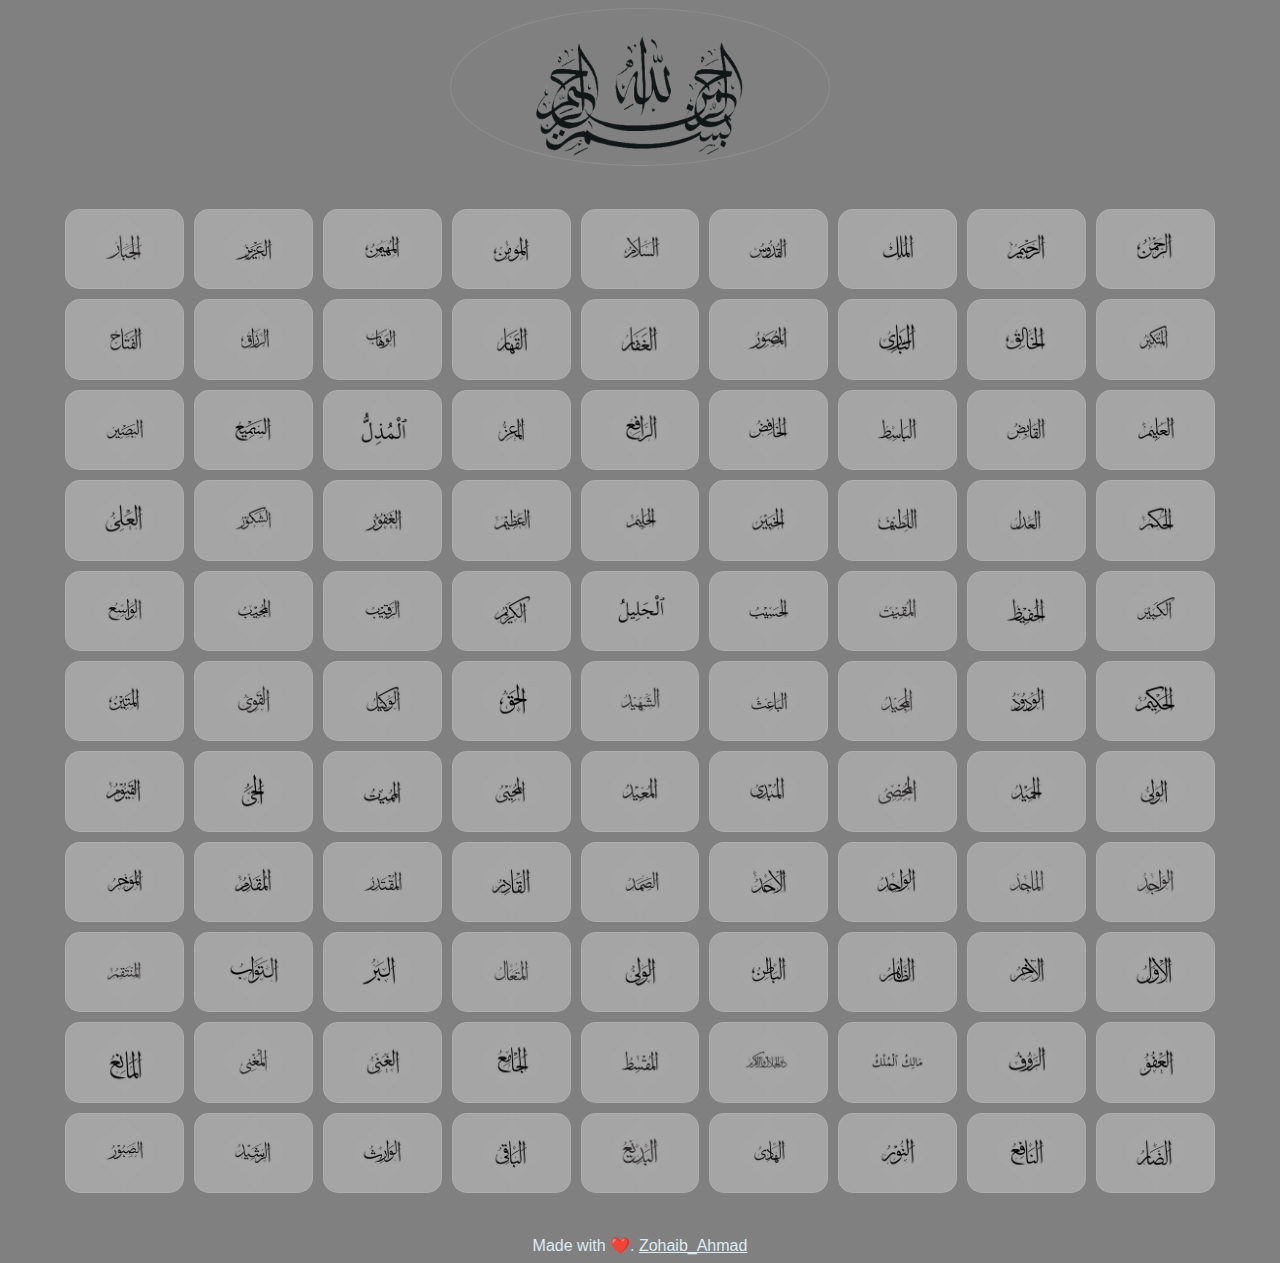
<file: Al-Asma-ul-Husna/index.html>
<!DOCTYPE html>
<html lang="en" dir="ltr">

<head>
  
<!-- Google tag (gtag.js) -->
<script async src="https://www.googletagmanager.com/gtag/js?id=G-XX55NEWT0P"></script>
<script>
  window.dataLayer = window.dataLayer || [];
  function gtag(){dataLayer.push(arguments);}
  gtag('js', new Date());

  gtag('config', 'G-XX55NEWT0P');
</script>

  <meta charset="utf-8">
  <title>Asma-Ul-Husna</title>
  <link rel="stylesheet" href="styles.css">
  <link href="https://fonts.googleapis.com/css?family=Arvo" rel="stylesheet">
</head>
 
<body> 
  <!-- code generated with javascript will be here -->
  <script src="index.js"></script>
  <footer>
    Made with ❤️. <a class ="profile" href="Profile/profile.html">Zohaib_Ahmad</a>
  </footer>
</body>

</html>
</file>
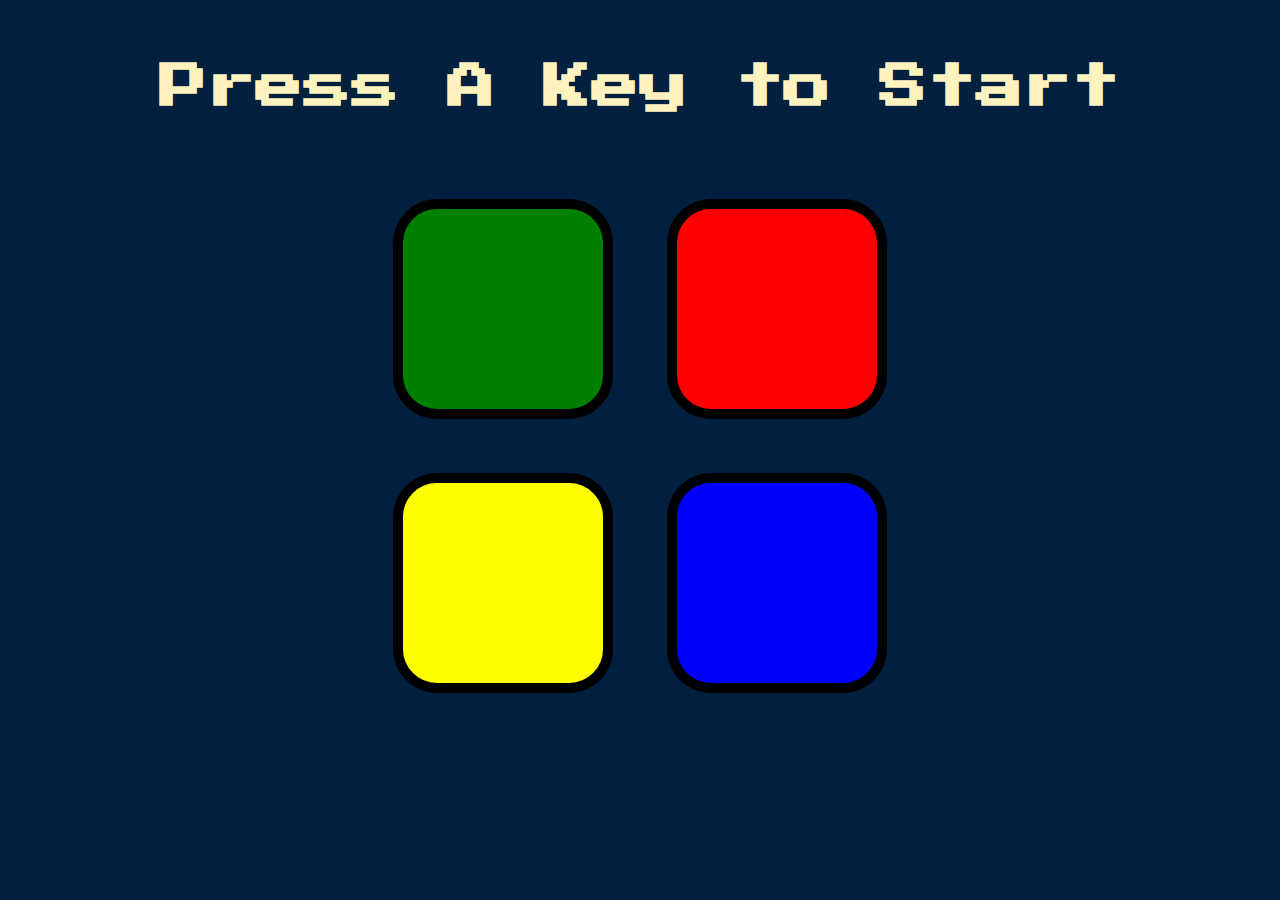
<file: Game/index.html>
<!DOCTYPE html>
<html lang="en" dir="ltr">

<head>
  <meta charset="utf-8">
  <title>Simon</title>
  <link rel="stylesheet" href="styles.css">
  <link href="https://fonts.googleapis.com/css?family=Press+Start+2P" rel="stylesheet">
</head>

<body>
  <h1 id="level-title">Press A Key to Start</h1>
  <div class="container">
    <div lass="row">

      <div type="button" id="green" class="btn green">

      </div>

      <div type="button" id="red" class="btn red">

      </div>
    </div>

    <div class="row">

      <div type="button" id="yellow" class="btn yellow">

      </div>
      <div type="button" id="blue" class="btn blue">

      </div>

    </div>
 
  </div>

  <script src="https://ajax.googleapis.com/ajax/libs/jquery/3.6.3/jquery.min.js"></script>
  <script src="game.js" charset="utf-8"></script>

</body>

</html>
</file>
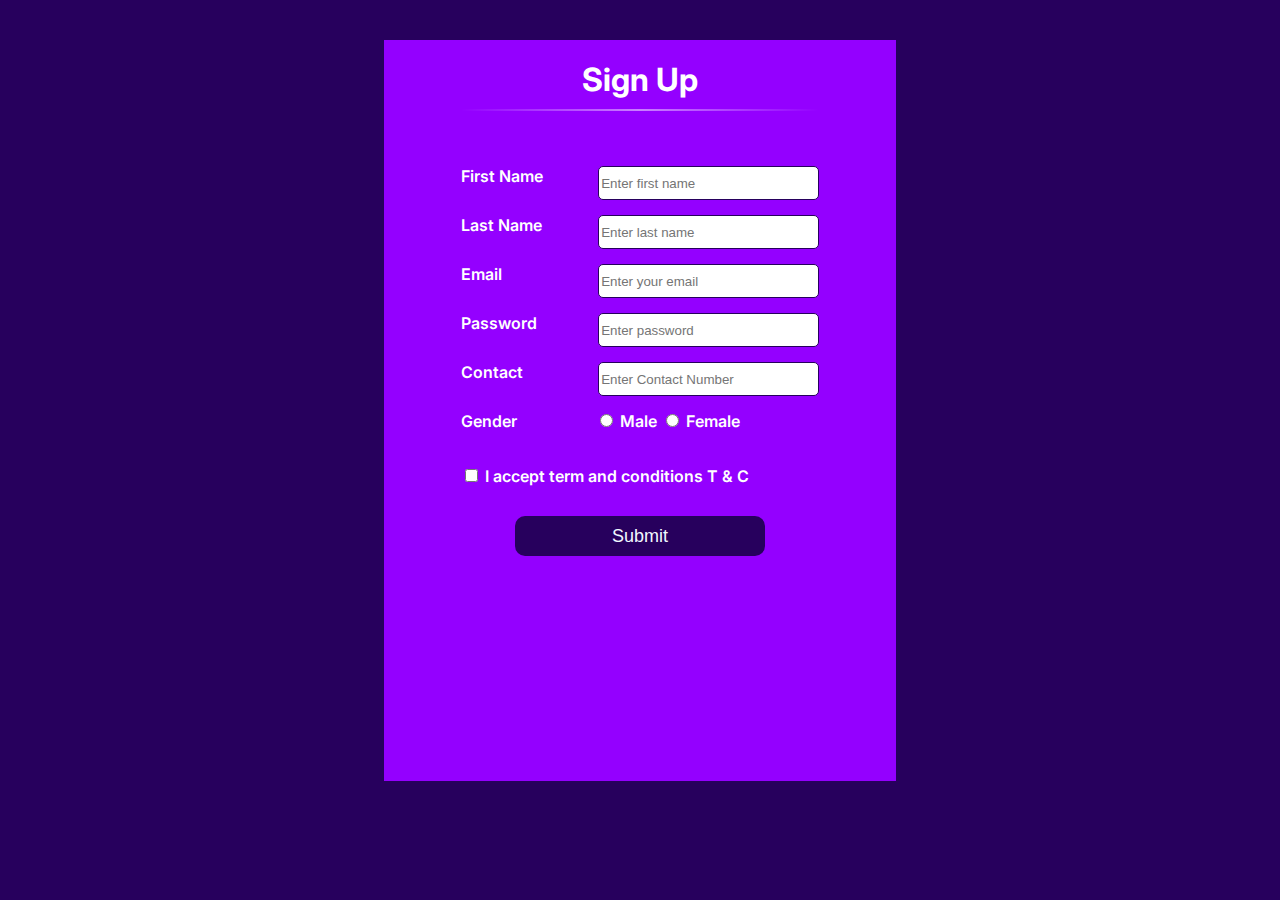
<file: Simple HTML Form/index.html>
<!DOCTYPE html>
<html lang="en">
  <head>
    <title>Sign Up</title>
    <meta charset="UTF-8" />
    <meta name="viewport" content="width=device-width, initial-scale=1.0" />
    <link rel="stylesheet" href="CSS/styles.css" />
    <!-- Google fonts -->
    <link rel="preconnect" href="https://fonts.googleapis.com" />
    <link rel="preconnect" href="https://fonts.gstatic.com" crossorigin />
    <link
      href="https://fonts.googleapis.com/css2?family=Inter:wght@400;600;700;800&display=swap"
      rel="stylesheet"
    />
  </head>

  <body>
    <div class="container-main">
      <h1>Sign Up</h1>
      <hr />

      <div class="container-main">
        <!-- Form -->
        <form class="form" action="#" method="get">
          <div class="container">
            <div class="item">
              <label for="fname">First Name</label>
              <input
                class="textbox"
                type="text"
                id="fname"
                placeholder="Enter first name"
                autofocu
                name="fname"
              />
            </div>
            <div class="item">
              <label for="lname">Last Name</label>
              <input
                class="textbox"
                type="text"
                id="lname"
                placeholder="Enter last name"
                name="lname"
              />
            </div>
            <div class="item">
              <label for="email">Email</label>
              <input
                class="textbox"
                id="email"
                type="email"
                placeholder="Enter your email"
                name="email"
              />
            </div>
            <div class="item">
              <label for="password">Password</label>
              <input
                class="textbox"
                id="password"
                type="password"
                placeholder="Enter password"
                name="password"
              />
            </div>
            <div class="item">
              <label for="telNo">Contact</label>
              <input
                class="textbox"
                id="telNo"
                name="contact"
                placeholder="Enter Contact Number"
                type="tel"
                list="defaultTels"
              />
            </div>
            <div class="item">
              <label for="gender">Gender</label>
              <div id="gender" style="padding-right: 22%">
                <input type="radio" id="male" name="gender" value="male" />
                <label for="male">Male</label>
                <input type="radio" id="female" name="gender" value="female" />
                <label for="female">Female</label>
              </div>
            </div>
            <div class="item">
              <div style="margin-top: 20px">
                <input type="checkbox" id="T&C" name="T&C" />
                <label for="T&C">I accept term and conditions T & C</label>
              </div>
            </div>
            <input class="btn-submit" type="submit" />
          </div>
        </form>
        <!-- Form -->
      </div>
    </div>
    <script src="JS/script.js"></script>
  </body>
</html>
</file>
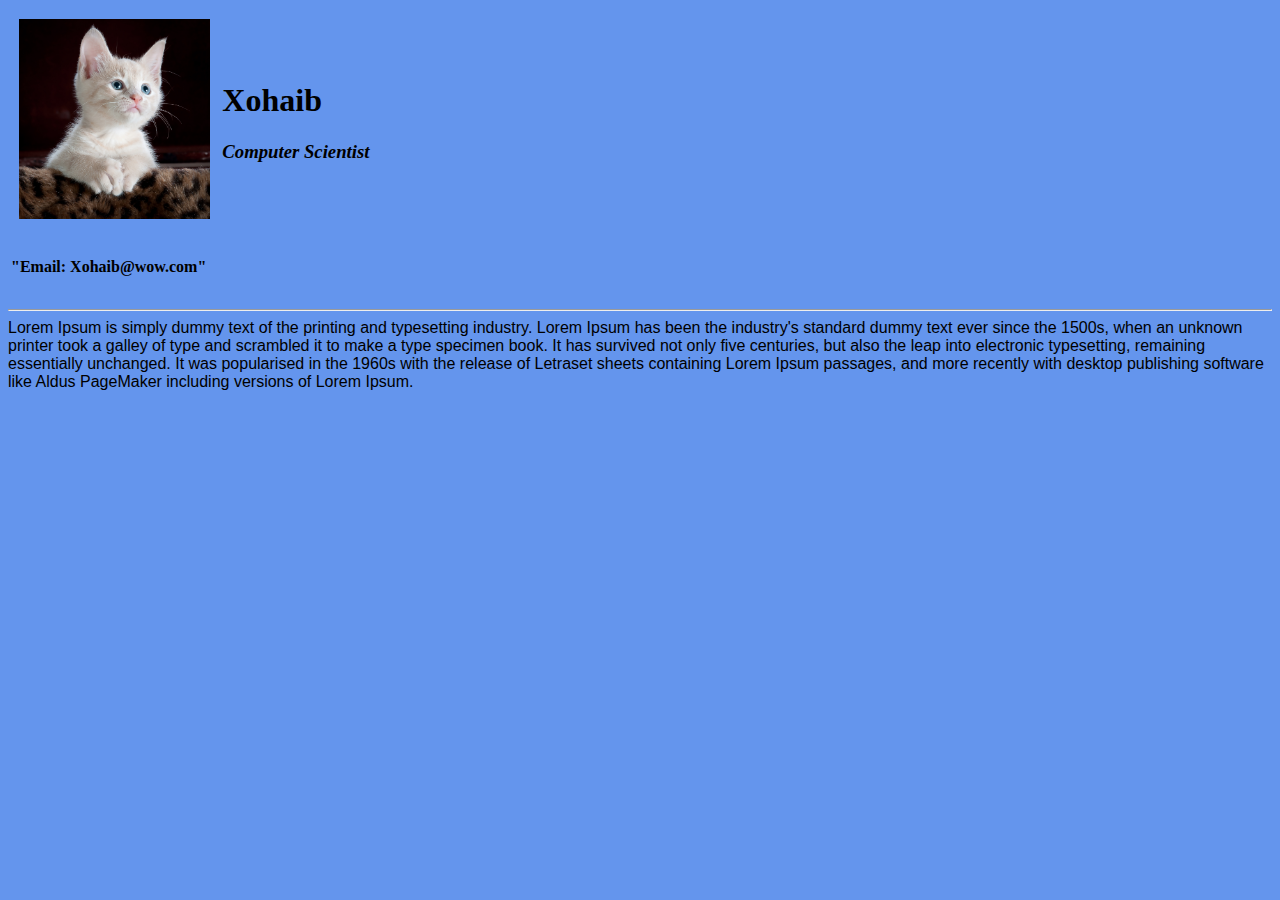
<file: web_site/index.html>
<!DOCTYPE html>

<html>
    <head>
        <meta charset="utf-8">
        <meta http-equiv="X-UA-Compatible" content="IE=edge">
        <title>Personal site</title>
        <meta name="description" content="">
        <meta name="viewport" content="width=device-width, initial-scale=1">
        <link rel="stylesheet" href="style.css">
    </head>
    <body>
        <table cellspacing = "10">
            <tr>
                <td>
                    <img src="images/cat.jpg" alt="cat picture">
                </td>
                <td>
                    <h1> Xohaib </h1>
                    <h3><em>Computer Scientist</em></h3>
                </td>
            </tr>
        </table>
        
        <table>
            <tr>
                <td>
                    <h4>"Email: Xohaib@wow.com"</h4>
                   
                </td>
            </tr>
        </table>

        <hr>

        <pr class="text1">Lorem Ipsum is simply dummy text of the printing and typesetting industry. Lorem Ipsum has been the industry's standard dummy text ever since the 1500s, when an unknown printer took a galley of type and scrambled it to make a type specimen book. It has survived not only five centuries, but also the leap into electronic typesetting, remaining essentially unchanged. It was popularised in the 1960s with the release of Letraset sheets containing Lorem Ipsum passages, and more recently with desktop publishing software like Aldus PageMaker including versions of Lorem Ipsum.</pr>
        
        
        <script src="" async defer></script>
    </body>
</html>
</file>
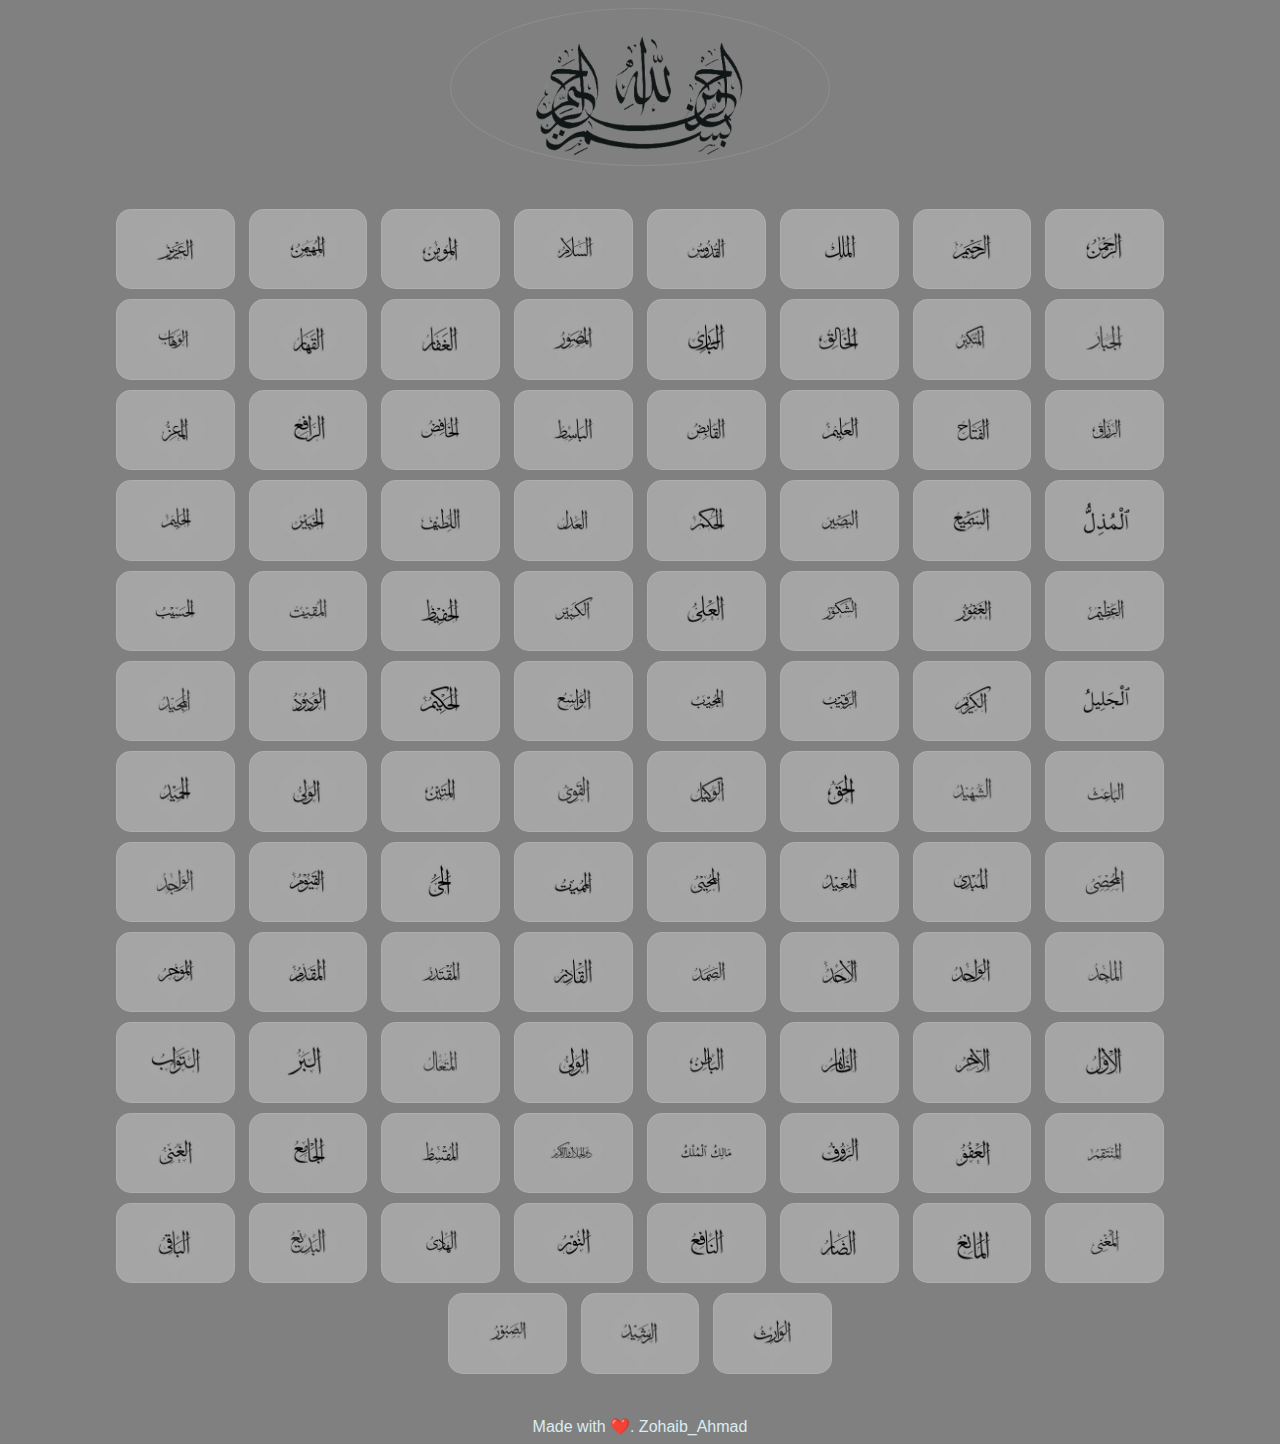
<file: ALLAH_NAMES/Asma-ul-husna/index.html>
<!DOCTYPE html>
<html lang="en" dir="ltr">

<head>
  <meta charset="utf-8">
  <title>Asma-Ul-Husna</title>
  <link rel="stylesheet" href="styles.css">
  <link href="https://fonts.googleapis.com/css?family=Arvo" rel="stylesheet">
</head>

<body> 
  <button class="button btn" id="0"><img id="title" src="images/0.png"></button>
  
  <div class="set">
    <button class=" button1 btn" id="1"><img class="img" src="images/1.png"></button>
    <button class=" button1 btn" id="2"><img class="img" src="images/2.png"></button>
    <button class=" button1 btn" id="3"><img class="img" src="images/3.png"></button>
    <button class=" button1 btn" id="4"><img class="img" src="images/4.png"></button>
    <button class=" button1 btn" id="5"><img class="img" src="images/5.png"></button>
    <button class=" button1 btn" id="6"><img class="img" src="images/6.png"></button>
    <button class=" button1 btn" id="7"><img class="img" src="images/7.png"></button>
    <button class=" button1 btn" id="8"><img class="img" src="images/8.png"></button>
    <button class=" button1 btn" id="9"><img class="img" src="images/9.png"></button>
    <button class=" button1 btn" id="10"><img class="img" src="images/10.png"></button>
    <button class=" button1 btn" id="11"><img class="img" src="images/11.png"></button>
    <button class=" button1 btn" id="12"><img class="img" src="images/12.png"></button>
    <button class=" button1 btn" id="13"><img class="img" src="images/13.png"></button>
    <button class=" button1 btn" id="14"><img class="img" src="images/14.png"></button>
    <button class=" button1 btn" id="15"><img class="img" src="images/15.png"></button>
    <button class=" button1 btn" id="16"><img class="img" src="images/16.png"></button>
    <button class=" button1 btn" id="17"><img class="img" src="images/17.png"></button>
    <button class=" button1 btn" id="18"><img class="img" src="images/18.png"></button>
    <button class=" button1 btn" id="19"><img class="img" src="images/19.png"></button>
    <button class=" button1 btn" id="20"><img class="img" src="images/20.png"></button>
    <button class=" button1 btn" id="21"><img class="img" src="images/21.png"></button>
    <button class=" button1 btn" id="22"><img class="img" src="images/22.png"></button>
    <button class=" button1 btn" id="23"><img class="img" src="images/23.png"></button>
    <button class=" button1 btn" id="24"><img class="img" src="images/24.png"></button>
    <button class=" button1 btn" id="25"><img class="img" src="images/25.png"></button>
    <button class=" button1 btn" id="26"><img class="img" src="images/26.png"></button>
    <button class=" button1 btn" id="27"><img class="img" src="images/27.png"></button>
    <button class=" button1 btn" id="28"><img class="img" src="images/28.png"></button>
    <button class=" button1 btn" id="29"><img class="img" src="images/29.png"></button>
    <button class=" button1 btn" id="30"><img class="img" src="images/30.png"></button>
    <button class=" button1 btn" id="31"><img class="img" src="images/31.png"></button>
    <button class=" button1 btn" id="32"><img class="img" src="images/32.png"></button>
    <button class=" button1 btn" id="33"><img class="img" src="images/33.png"></button>
    <button class=" button1 btn" id="34"><img class="img" src="images/34.png"></button>
    <button class=" button1 btn" id="35"><img class="img" src="images/35.png"></button>
    <button class=" button1 btn" id="36"><img class="img" src="images/36.png"></button>
    <button class=" button1 btn" id="37"><img class="img" src="images/37.png"></button>
    <button class=" button1 btn" id="38"><img class="img" src="images/38.png"></button>
    <button class=" button1 btn" id="39"><img class="img" src="images/39.png"></button>
    <button class=" button1 btn" id="40"><img class="img" src="images/40.png"></button>
    <button class=" button1 btn" id="41"><img class="img" src="images/41.png"></button>
    <button class=" button1 btn" id="42"><img class="img" src="images/42.png"></button>
    <button class=" button1 btn" id="43"><img class="img" src="images/43.png"></button>
    <button class=" button1 btn" id="44"><img class="img" src="images/44.png"></button>
    <button class=" button1 btn" id="45"><img class="img" src="images/45.png"></button>
    <button class=" button1 btn" id="46"><img class="img" src="images/46.png"></button>
    <button class=" button1 btn" id="47"><img class="img" src="images/47.png"></button>
    <button class=" button1 btn" id="48"><img class="img" src="images/48.png"></button>
    <button class=" button1 btn" id="49"><img class="img" src="images/49.png"></button>
    <button class=" button1 btn" id="50"><img class="img" src="images/50.png"></button>
    <button class=" button1 btn" id="51"><img class="img" src="images/51.png"></button>
    <button class=" button1 btn" id="52"><img class="img" src="images/52.png"></button>
    <button class=" button1 btn" id="53"><img class="img" src="images/53.png"></button>
    <button class=" button1 btn" id="54"><img class="img" src="images/54.png"></button>
    <button class=" button1 btn" id="55"><img class="img" src="images/55.png"></button>
    <button class=" button1 btn" id="56"><img class="img" src="images/56.png"></button>
    <button class=" button1 btn" id="57"><img class="img" src="images/57.png"></button>
    <button class=" button1 btn" id="58"><img class="img" src="images/58.png"></button>
    <button class=" button1 btn" id="59"><img class="img" src="images/59.png"></button>
    <button class=" button1 btn" id="60"><img class="img" src="images/60.png"></button>
    <button class=" button1 btn" id="61"><img class="img" src="images/61.png"></button>
    <button class=" button1 btn" id="62"><img class="img" src="images/62.png"></button>
    <button class=" button1 btn" id="63"><img class="img" src="images/63.png"></button>
    <button class=" button1 btn" id="64"><img class="img" src="images/64.png"></button>
    <button class=" button1 btn" id="65"><img class="img" src="images/65.png"></button>
    <button class=" button1 btn" id="66"><img class="img" src="images/66.png"></button>
    <button class=" button1 btn" id="67"><img class="img" src="images/67.png"></button>
    <button class=" button1 btn" id="68"><img class="img" src="images/68.png"></button>
    <button class=" button1 btn" id="69"><img class="img" src="images/69.png"></button>
    <button class=" button1 btn" id="70"><img class="img" src="images/70.png"></button>
    <button class=" button1 btn" id="71"><img class="img" src="images/71.png"></button>
    <button class=" button1 btn" id="72"><img class="img" src="images/72.png"></button>
    <button class=" button1 btn" id="73"><img class="img" src="images/73.png"></button>
    <button class=" button1 btn" id="74"><img class="img" src="images/74.png"></button>
    <button class=" button1 btn" id="75"><img class="img" src="images/75.png"></button>
    <button class=" button1 btn" id="76"><img class="img" src="images/76.png"></button>
    <button class=" button1 btn" id="77"><img class="img" src="images/77.png"></button>
    <button class=" button1 btn" id="78"><img class="img" src="images/78.png"></button>
    <button class=" button1 btn" id="79"><img class="img" src="images/79.png"></button>
    <button class=" button1 btn" id="80"><img class="img" src="images/80.png"></button>
    <button class=" button1 btn" id="81"><img class="img" src="images/81.png"></button>
    <button class=" button1 btn" id="82"><img class="img" src="images/82.png"></button>
    <button class=" button1 btn" id="83"><img class="img" src="images/83.png"></button>
    <button class=" button1 btn" id="84"><img class="img" src="images/84.png"></button>
    <button class=" button1 btn" id="85"><img class="img" src="images/85.png"></button>
    <button class=" button1 btn" id="86"><img class="img" src="images/86.png"></button>
    <button class=" button1 btn" id="87"><img class="img" src="images/87.png"></button>
    <button class=" button1 btn" id="88"><img class="img" src="images/88.png"></button>
    <button class=" button1 btn" id="89"><img class="img" src="images/89.png"></button>
    <button class=" button1 btn" id="90"><img class="img" src="images/90.png"></button>
    <button class=" button1 btn" id="91"><img class="img" src="images/91.png"></button>
    <button class=" button1 btn" id="92"><img class="img" src="images/92.png"></button>
    <button class=" button1 btn" id="93"><img class="img" src="images/93.png"></button>
    <button class=" button1 btn" id="94"><img class="img" src="images/94.png"></button>
    <button class=" button1 btn" id="95"><img class="img" src="images/95.png"></button>
    <button class=" button1 btn" id="96"><img class="img" src="images/96.png"></button>
    <button class=" button1 btn" id="97"><img class="img" src="images/97.png"></button>
    <button class=" button1 btn" id="98"><img class="img" src="images/98.png"></button>
    <button class=" button1 btn" id="99"><img class="img" src="images/99.png"></button>
  </div>
 
  <script src="index.js"></script>
  <footer>
    Made with ❤️. Zohaib_Ahmad
  </footer>
</body>

</html>
</file>
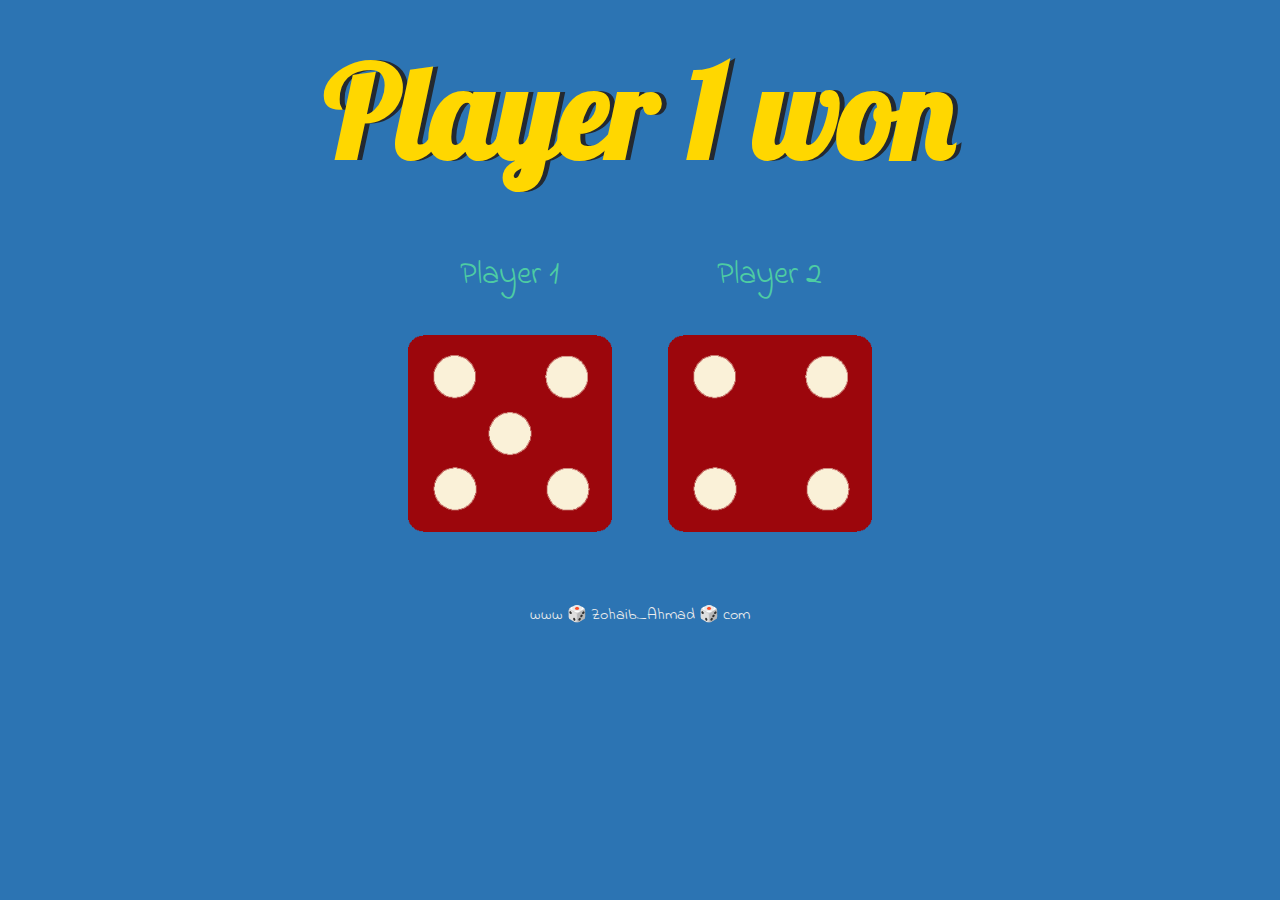
<file: Dice_game/dicee.html>
<!DOCTYPE html>
<html lang="en" dir="ltr">
  <head>
    <meta charset="utf-8">
    <title>Dicee</title>
    <link rel="stylesheet" href="styles.css">
    <link href="https://fonts.googleapis.com/css?family=Indie+Flower|Lobster" rel="stylesheet">

  </head>
  <body>

    <div class="container">
      <h1>Refresh Me</h1>

      <div class="dice">
        <p>Player 1</p>
        <img class="img1" src="images/dice1.png">
      </div>

      <div class="dice">
        <p>Player 2</p>
        <img class="img2" src="images/dice2.png">
      </div>

    </div>

    <script src="main.js"></script>
  </body>

  <footer>
    www 🎲 Zohaib_Ahmad 🎲 com
  </footer>
</html>
</file>
<file: Al-Asma-ul-Husna/styles.css>
body {
  text-align: center;
  background-color: gray;
  
}

h1 {
  font-size: 5rem;
  color: #000000;
  font-family: "Arvo", cursive;
  text-shadow: 3px 0 #351a1a;

}

footer {
  color: #DBEDF3;
  font-family: sans-serif;
  margin-top: 20px;
}

.profile{
  color: #DBEDF3;
  font-family: sans-serif;
  margin-top: 20px;
}

#title {
  padding-top: 10px;
  text-align: center;
  width: 100%;
  background-color: gray;
  border-radius: 100%;

}
#title:hover{
  background-color:  #a5a5a5;
}
.img {
  width: 70%;
  
 
 
}


.set {
  margin: 3% 3%;
  direction: rtl;

}

.pressed {
  box-shadow: 0 3px 4px 0 hsl(120, 92%, 47%);
  opacity: 0.5;
}

.red {
  color: rgb(72, 255, 0);
}


.button1 {
  
  display: inline-block;
  width: 10%;
  text-align: center;
  margin: 5px;
  background-color: rgb(226, 223, 223);
  text-decoration: none;
  border-radius: 15px;
  background-color: #a5a5a5;
  border: 1px solid rgba(255,255,255,0.1);
  backdrop-filter: blur(30px);
  color: rgba(255,255,255,0.8);
  cursor: pointer;
  text-transform: uppercase;
}


.button1:hover {
  background-color: rgb(70, 67, 67);
}

.button{
  text-decoration: none;
  padding-top: 10px;
  text-align: center;
  width: 30%;
  background-color: gray;
  border: 1px solid rgba(255,255,255,0.1);
  border-radius: 100%;

}

.button:hover {
  background-color: rgb(70, 67, 67);
}


@media (max-width: 980px) {
.button1{
  width: 20%;
}

  

}
</file>
<file: Game/styles.css>
body {
  text-align: center;
  background-color: #011F3F;
}

#level-title {
  font-family: 'Press Start 2P', cursive;
  font-size: 3rem;
  margin:  5%;
  color: #FEF2BF;
}

.container {
  display: block;
  width: 50%;
  margin: auto;

} 

.btn {
  margin: 25px;
  display: inline-block;
  height: 200px;
  width: 200px;
  border: 10px solid black;
  border-radius: 20%;
}

.game-over {
  background-color: red;
  opacity: 0.8;
}

.red {
  background-color: red;
}

.green {
  background-color: green;
}

.blue {
  background-color: blue;
}

.yellow {
  background-color: yellow;
}

.pressed {
  box-shadow: 0 0 20px white;
  background-color: grey;
}
</file>
<file: Simple HTML Form/CSS/styles.css>
body {
  font-family: "Inter", sans-serif;
  background-color: #27005d;
  margin: 0;
  padding: 0;
  text-align: center;
}

h1 {
  color: white;
  padding-top: 20px;
  margin-bottom: 10px;
}

hr {
  color: white;
  border-width: 2px;
  width: 70%;
  margin-top: 0;
  opacity: 50%;
  border: 0;
  height: 2px;
  background-image: linear-gradient(
    to right,
    #3616eb00,
    rgba(255, 255, 255, 1),
    #3616eb00
  );
}

.container-main {
  margin: auto;
  margin-top: 40px;
  height: 70vh;
  width: 40vw;
  background-color: #9400ff;
}

.form {
  display: flex;
  justify-content: center;
}
.container {
  width: 70%;
}

.item {
  display: flex;
  justify-content: space-between;
  margin-top: 15px;
}

label {
  color: white;
  font-weight: 600;
}

.textbox {
  border: 1px solid #27005d;
  width: 60%;
  height: 30px;
  border-radius: 5px;
}

.btn-submit {
  margin-top: 30px;
  width: 70%;
  height: 40px;
  background-color: #27005d;
  border-radius: 10px;
  color: aliceblue;
  transition-duration: 0.4s;
  cursor: pointer;
  border: none;
  font-size: large;
}

.btn-submit:hover {
  color: rgb(0, 0, 0);
  background-color: antiquewhite;
}
</file>
<file: web_site/style.css>
body {
    background-color: cornflowerblue;
}
img {
height: 200px;
}

.text1 {
    color: black;
    font-family:'Franklin Gothic Medium', 'Arial Narrow', Arial, sans-serif;
}
</file>
<file: ALLAH_NAMES/Asma-ul-husna/styles.css>
body {
  text-align: center;
  background-color: gray;
  
}

h1 {
  font-size: 5rem;
  color: #000000;
  font-family: "Arvo", cursive;
  text-shadow: 3px 0 #351a1a;

}

footer {
  color: #DBEDF3;
  font-family: sans-serif;
  margin-top: 20px;
}

#title {
  padding-top: 10px;
  text-align: center;
  width: 100%;
  background-color: gray;
  border-radius: 100%;

}
#title:hover{
  background-color:  #a5a5a5;
}
.img {
  width: 70%;
  
 
 
}


.set {
  margin: 3% 3%;
  direction: rtl;

}

.pressed {
  box-shadow: 0 3px 4px 0 hsl(120, 92%, 47%);
  opacity: 0.5;
}

.red {
  color: rgb(72, 255, 0);
}


.button1 {
  
  display: inline-block;
  width: 10%;
  text-align: center;
  margin: 5px;
  background-color: rgb(226, 223, 223);
  text-decoration: none;
  border-radius: 15px;
  background-color: #a5a5a5;
  border: 1px solid rgba(255,255,255,0.1);
  backdrop-filter: blur(30px);
  color: rgba(255,255,255,0.8);
  cursor: pointer;
  text-transform: uppercase;
}


.button1:hover {
  background-color: rgb(70, 67, 67);
}

.button{
  text-decoration: none;
  padding-top: 10px;
  text-align: center;
  width: 30%;
  background-color: gray;
  border: 1px solid rgba(255,255,255,0.1);
  border-radius: 100%;

}

.button:hover {
  background-color: rgb(70, 67, 67);
}


@media (max-width: 980px) {
.button1{
  width: 20%;
}

  

}
</file>
<file: Dice_game/styles.css>
.container {
  width: 70%;
  margin: auto;
  text-align: center;
}

.dice {
  text-align: center;
  display: inline-block;

}

body {
  background-color: #2C74B3;
}

h1 {
  margin: 30px;
  font-family: 'Lobster', cursive;
  text-shadow: 5px 0 #232931;
  font-size: 8rem;
  color: gold;
}
p {
  font-size: 2rem;
  color: #4ECCA3;
  font-family: 'Indie Flower', cursive;
}

img {
  width: 80%;
}

footer {
  margin-top: 5%;
  color: #EEEEEE;
  text-align: center;
  font-family: 'Indie Flower', cursive;

}
</file>
